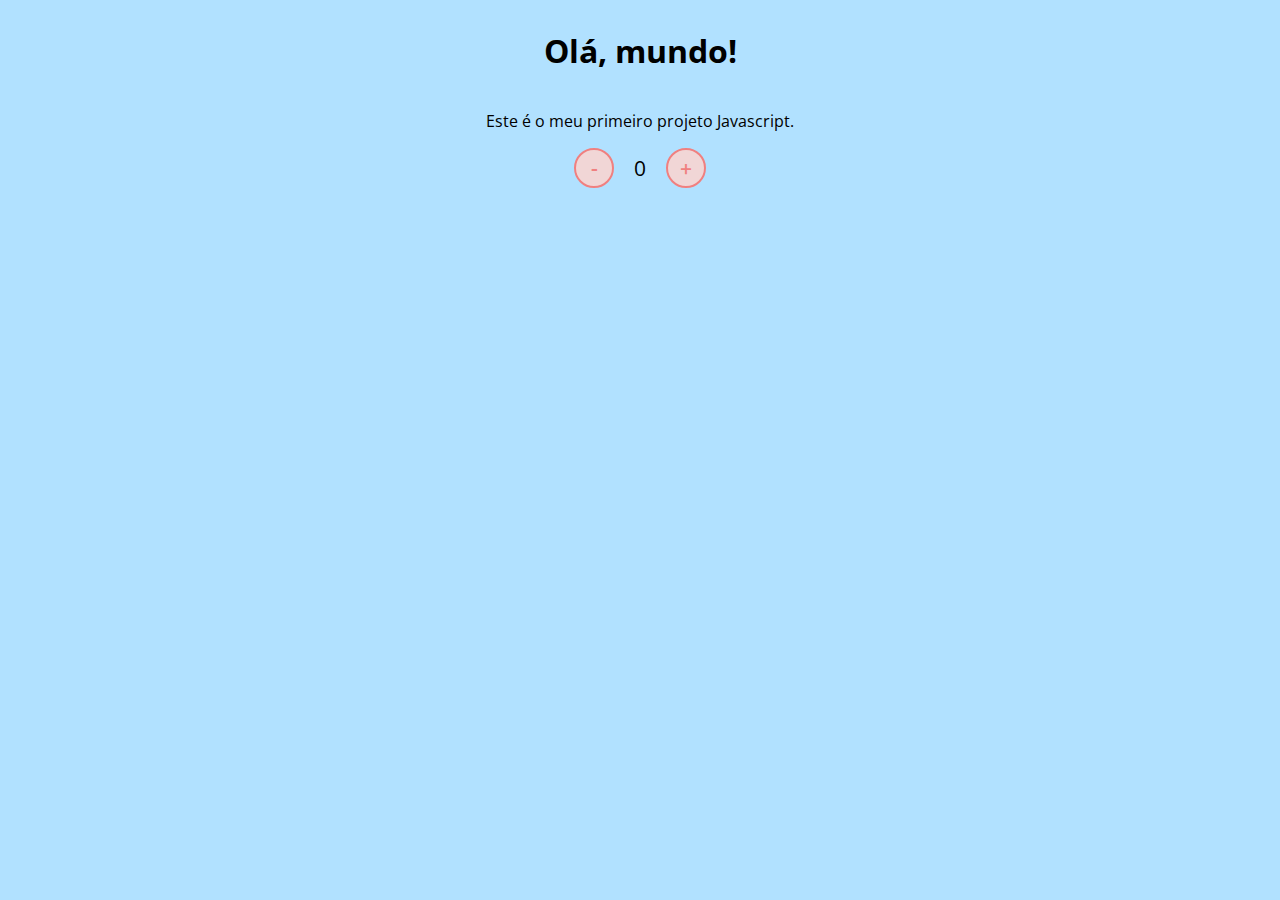
<file: Java code/index.html>
<!DOCTYPE html>
<html lang="en">
<head>
    <meta charset="UTF-8">
    <meta name="viewport" content="width=device-width, initial-scale=1.0">
    <link rel="stylesheet" href="assets/style.css" />
    <title>Contador</title>
</head>
<body>
    <h1>Olá, mundo!</h1>
    <p>Este é o meu primeiro projeto Javascript.</p>
    <div id="counter">
        <button name="subtrair" onclick="decrement()">-</button>
        <span id="currentNumber">0</span>
        <button name="adicionar" onclick="increment()">+</button>
    </div>
    <script src="assets/script.js"></script>
</body>
</html>
</file>
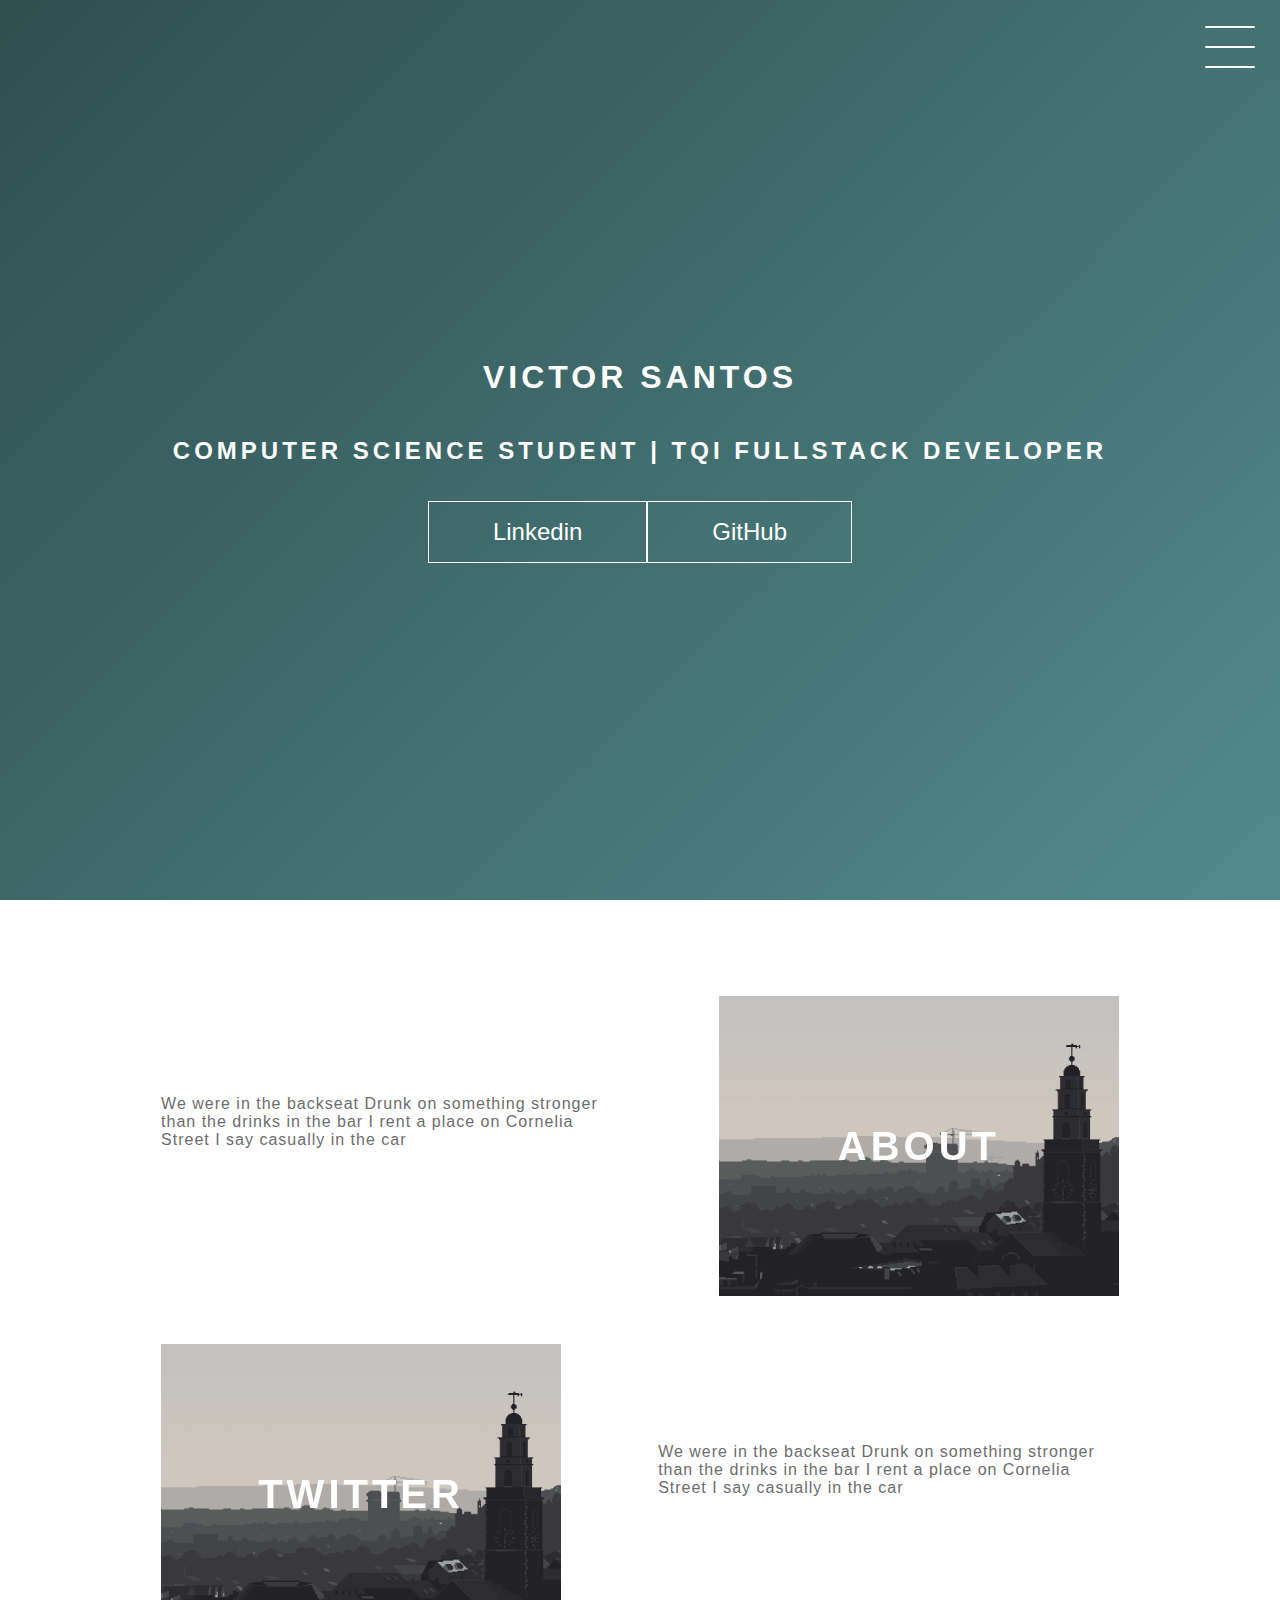
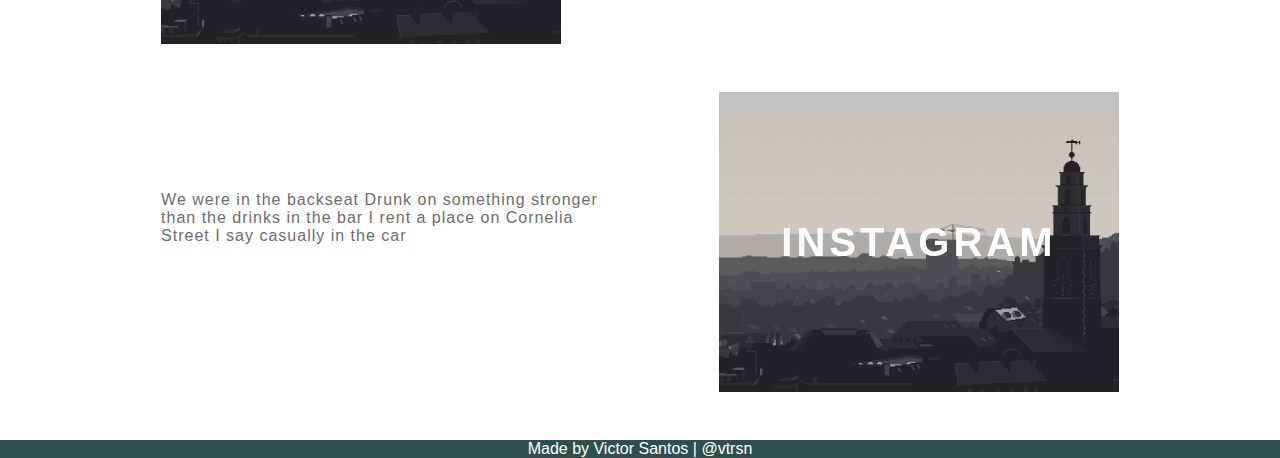
<file: Projeto Final/index.html>
<!DOCTYPE html>
<html lang="en">
<head>
        <meta charset="utf-8">
        <title>Document</title>
        <link rel="stylesheet" href="style.css">
        <meta name="viewport" content="width=device-width, initial-scale=1.0">
</head>
<body>
    <header class="header-wrapper">
        <div class="header">
            <div class="checkbox-container">
                <div class="checkbox-wrapper">
                    <input type="checkbox" id="toggle">
                    <label class="checkbox" for="toggle">
                        <div class="trace"></div>
                        <div class="trace"></div>
                        <div class="trace"></div>
                    </label>
                    <div class="menu"></div>
                    <nav class="menu-itens">
                        <ul>
                            <li>
                                <a href="#">Home</a>
                            </li>
                            <li>
                                <a href="#">About</a>
                            </li>
                            <li>
                                <a href="https://github.com/gobster74" target="_blank">Projects</a>
                            </li>
                        </ul>
                    </nav>
                </div>
            </div>        
        </div>
       <h1>Victor Santos</h1>
       <h2>Computer Science Student | TQI Fullstack Developer</h2> 
       <div class="social-media">
        <a href="https://www.linkedin.com/in/jo%C3%A3o-victor-santos-27383ab6" target ="_blank">Linkedin</a>
        <a href="https://github.com/gobster74" target="_blank">GitHub</a>
       </div>
    </header>
    <main class="container">
        <div class="card-container">
            <div class="card-text">
                We were in the backseat Drunk on something stronger than the drinks in the bar I rent a place on Cornelia Street I say casually in the car    
            </div>
            <div class="card">
                <div class="card-wrapper">
                    <h2>About</h2>
                    <p>Academic and Professional life</p>
                </div>
            </div>
        </div>
        <div class="card-container">
            <div class="card">
                <div class="card-wrapper">
                    <h2>Twitter</h2>
                    <p>Follow me on Twitter</p>
                </div>
            </div>
            <div class="card-text">
                We were in the backseat Drunk on something stronger than the drinks in the bar I rent a place on Cornelia Street I say casually in the car    
            </div>
        </div>
        <div class="card-container">
            <div class="card-text">
                We were in the backseat Drunk on something stronger than the drinks in the bar I rent a place on Cornelia Street I say casually in the car    
            </div>
            <div class="card">
                <div class="card-wrapper">
                    <h2>Instagram</h2>
                    <p>Follow me for travels and personal projects</p>
                </div>
            </div>
        </div>
    </main>
    <footer class="footer">
        Made by Victor Santos | @vtrsn
    </footer>
</body>
</html>
</file>
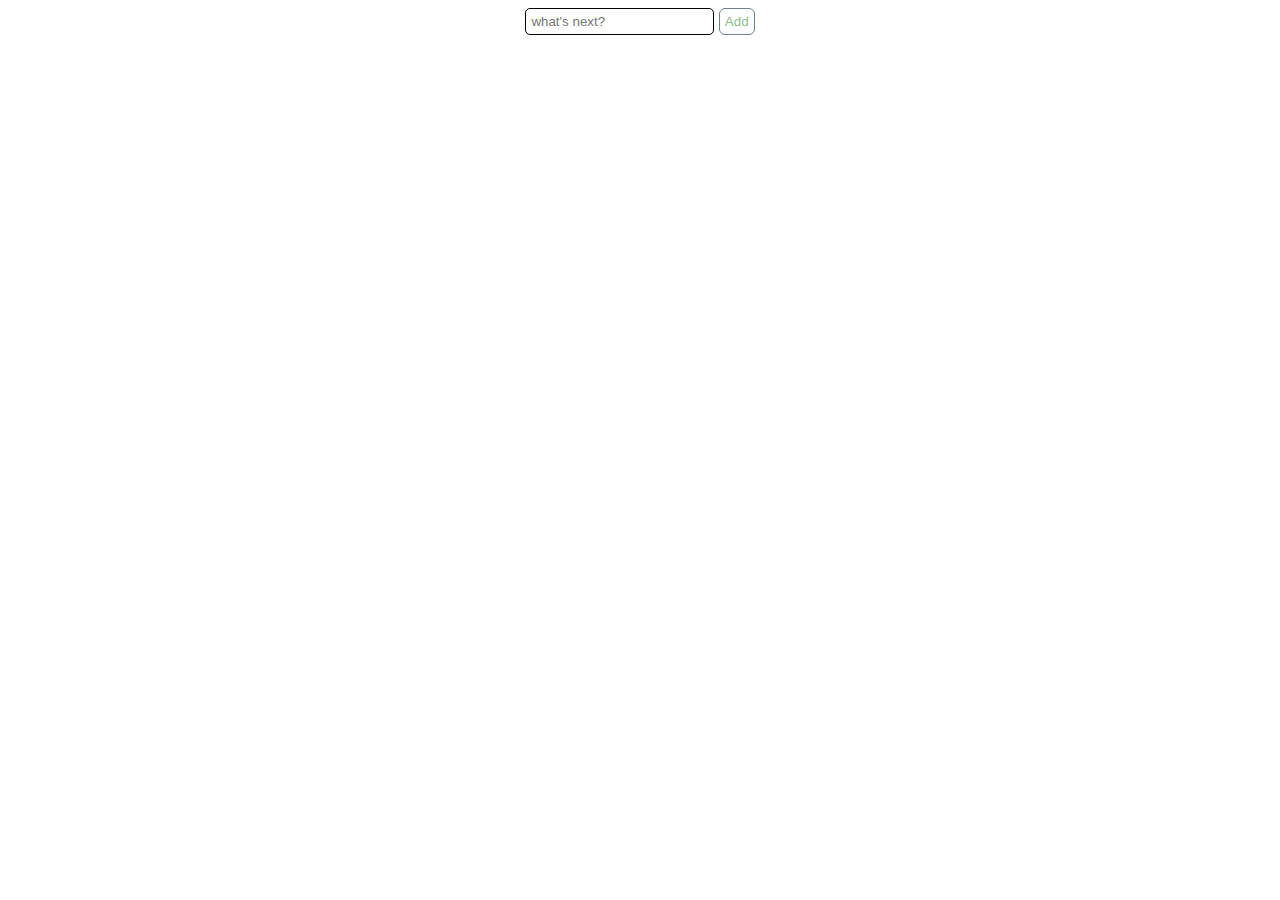
<file: Todolist/index.html>
<!DOCTYPE html>
<html lang="en">
<head>
    <meta charset="UTF-8">
    <meta name="viewport" content="width=device-width, initial-scale=1.0">
    <link rel="stylesheet" href="assets/styles.css" />
    <title>To-do List</title>
</head>
<body>
  <div id="list">
    <form id="task-form">
        <input id="task-input" name="tarefa" type="text" placeholder="what's next?"/>
        <button type="submit">Add</button>
    </form>
    <div id="tasks"></div>
</div>
  <script src="assets/reacts.js"></script>
</body>
</html>
</file>
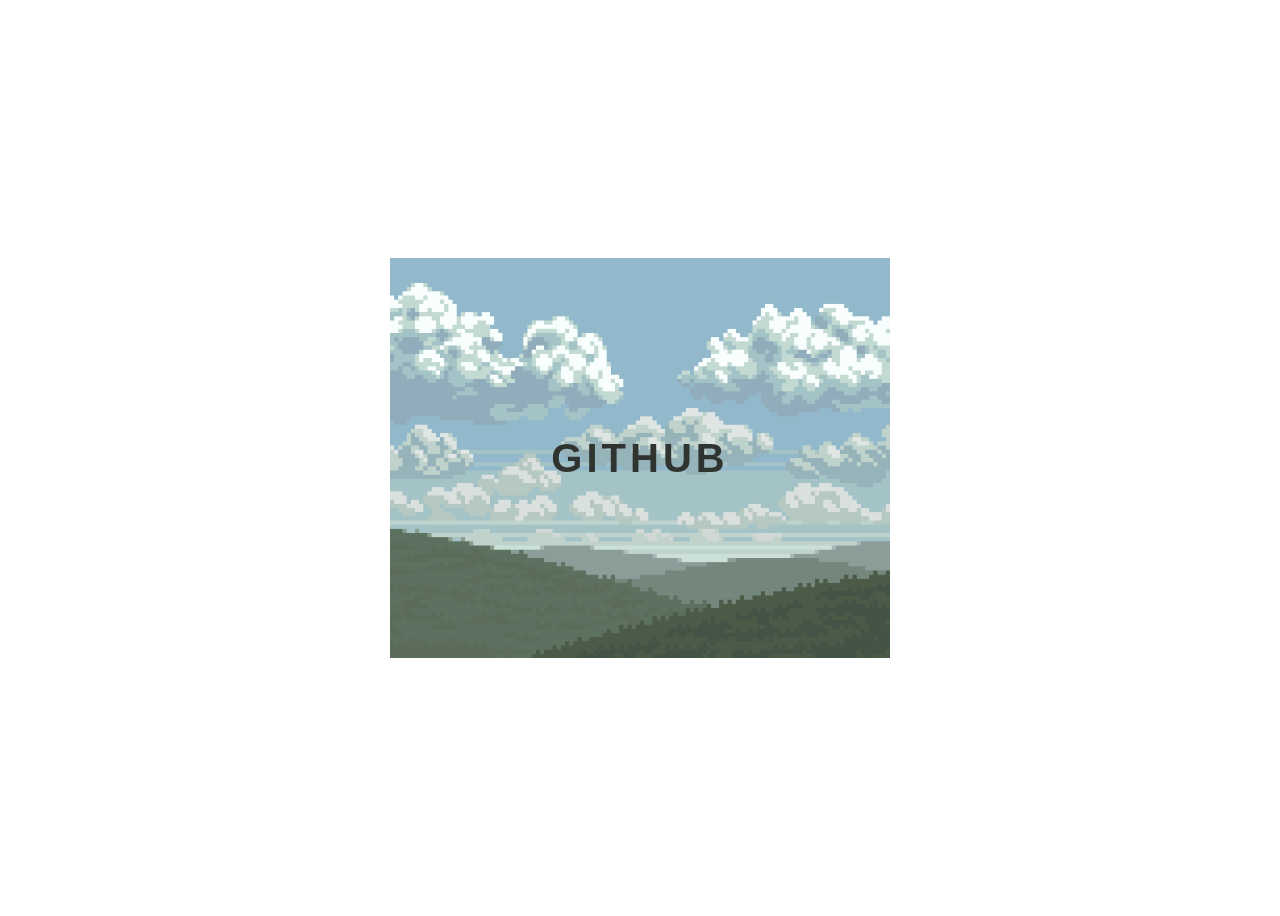
<file: Transitions 1/index.html>
<!DOCTYPE html>
<html lang="en">
<head>
        <meta charset="utf-8">
        <title>Document</title>
        <link rel="stylesheet" href="style.css">
        <meta name="viewport" content="width=device-width, initial-scale=1.0">
</head>
<body>
    <div class="container"> 
        <div class="card">
            <div class="card-wrapper">
                <h2>GitHub</h2>
                <p>Veja meus projetos</p>
            </div>
        </div>    
    </div>
</body>
</html>
</file>
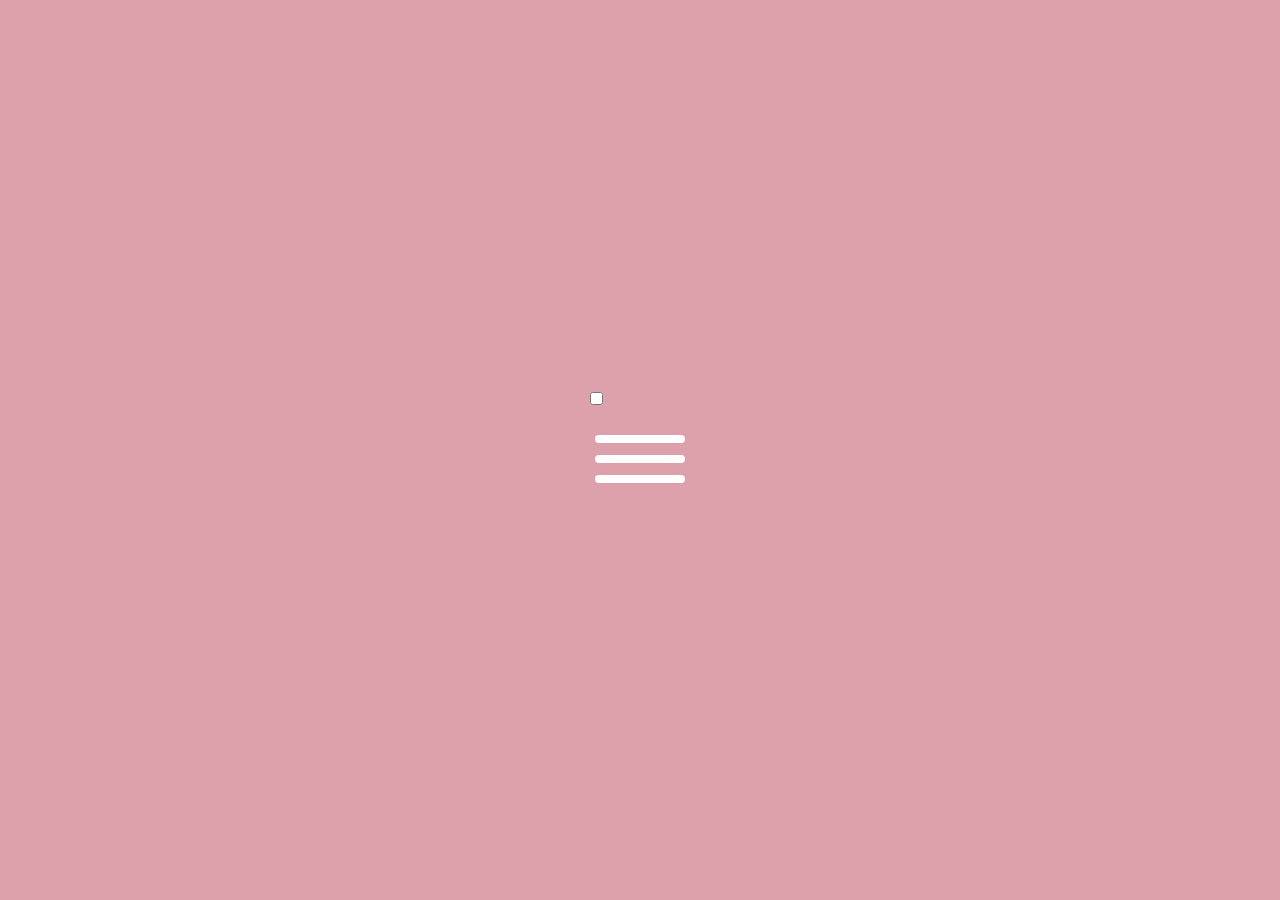
<file: Transitions 2/index.html>
<!DOCTYPE html>
<html lang="en">
<head>
        <meta charset="utf-8">
        <title>Document</title>
        <link rel="stylesheet" href="style.css">
        <meta name="viewport" content="width=device-width, initial-scale=1.0">
</head>
<body>
    <div class="wrapper">
        <div class="checkbox-wrapper">
            <input type="checkbox" id="toggle">
            <lable class="checkbox" for="toggle">
                <div class="trace"></div>
                <div class="trace"></div>
                <div class="trace"></div>
            </lable>
        </div>
    </div> 
</body>
</html>
</file>
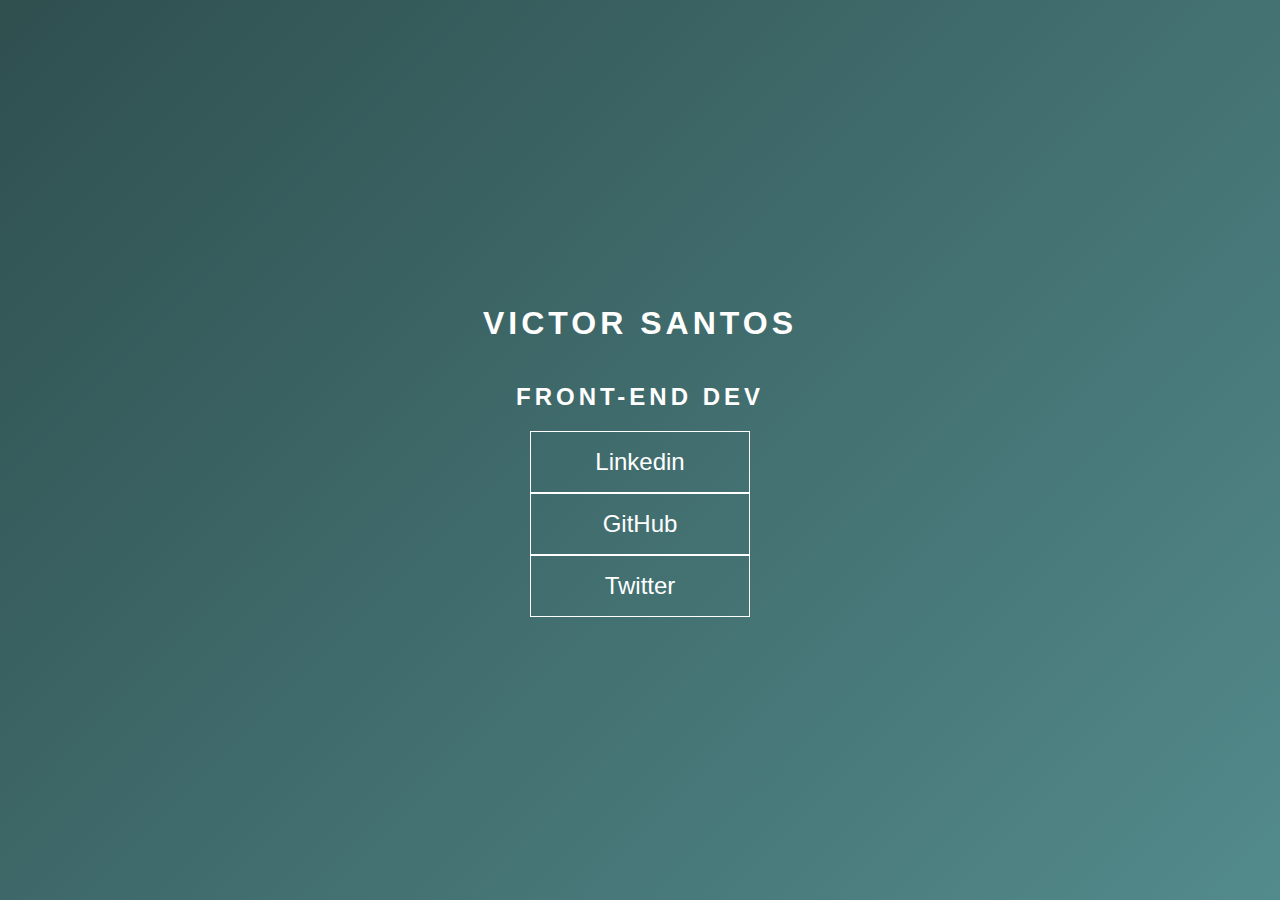
<file: Transitions 3/index.html>
<!DOCTYPE html>
<html lang="en">
<head>
        <meta charset="utf-8">
        <title>Document</title>
        <link rel="stylesheet" href="style.css">
        <meta name="viewport" content="width=device-width, initial-scale=1.0">
</head>
<body>
        <main class="wrapper">
                <h1>Victor Santos</h1>
                <h2>Front-End DEV</h2>
                <div class="Social-Media">
                        <a href="#">Linkedin</a>
                        <a href="#">GitHub</a>
                        <a href="#">Twitter</a>
                </div>

        </main>
  
</body>
</html>
</file>
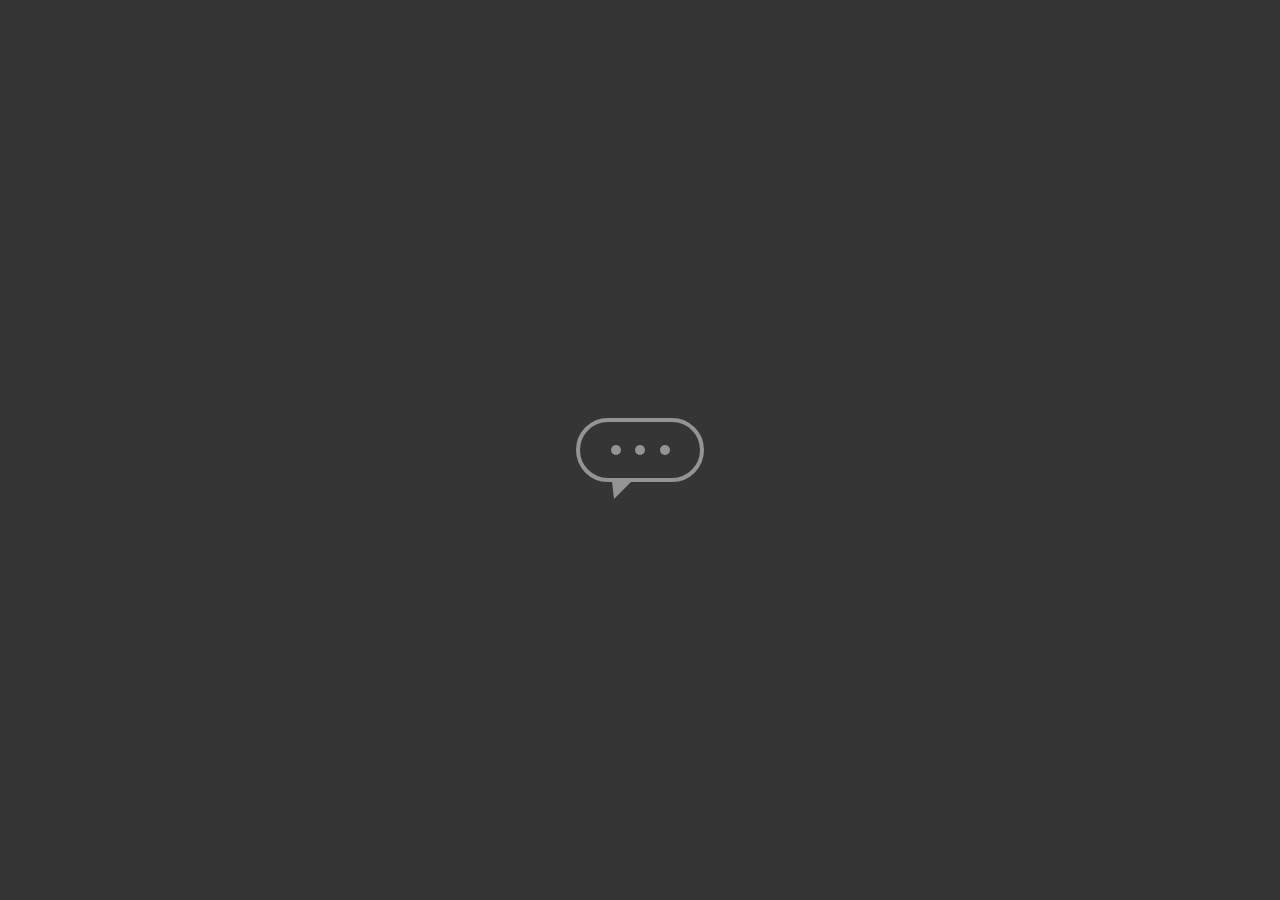
<file: Transitions 4/index.html>
<!DOCTYPE html>
<html lang="en">
<head>
        <meta charset="utf-8">
        <title>Document</title>
        <link rel="stylesheet" href="style.css">
        <meta name="viewport" content="width=device-width, initial-scale=1.0">
</head>
<body>
    <main class="wrapper">
        <div class="chatbot">
            <div class="chatbot__loading"></div>
            <div class="chatbot__loading"></div>
            <div class="chatbot__loading"></div>
        </div>
</body>
</html>
</file>
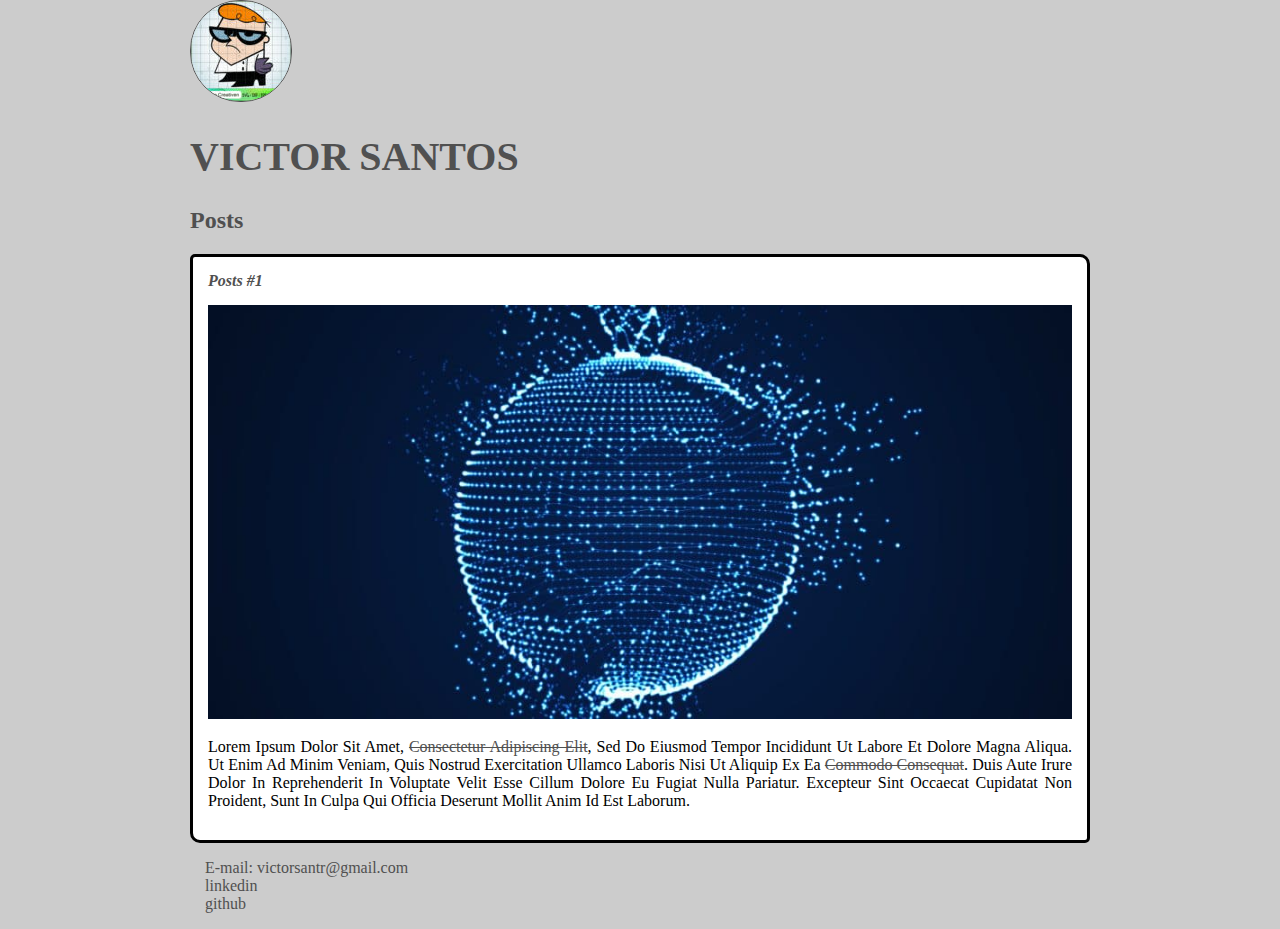
<file: website 1/Index - cópia.html>
<!DOCTYPE html>
<html>

<head>
    <meta charset="utf-8">
    <title> Victor Santos</title>
    <link rel="stylesheet" href="style.css">
</head>
<body>
    <header>
        <img src="109-copy-6-100x100.jpeg" alt="Ilustração" class="photo">
        <h1 id="title"> Victor Santos</h1>
    </header>
    <section>
        <header>
            <h2 class="subtitle">
                Posts
            </h2>
        </header>
        <article class="post">
            <header>
                <h3 class="post_title">Posts #1</h3>
                <img src="global-coding-standards-2-960x460.jpeg" alt="Coding" class="post_image">
             </header>
            <p class="post_content">
                Lorem ipsum dolor sit amet, <a href="https://www.linkedin.com/in/jo%C3%A3o-victor-santos-27383ab6/" target="_blank">consectetur adipiscing elit</a>, sed do eiusmod tempor incididunt ut labore et
                dolore magna aliqua. Ut enim ad minim veniam, quis nostrud exercitation ullamco laboris nisi ut aliquip
                ex ea <a href="mailto:victorsantr@gmail.com">commodo consequat</a>. Duis aute irure dolor in reprehenderit in voluptate velit esse cillum dolore eu
                fugiat nulla pariatur. Excepteur sint occaecat cupidatat non proident, sunt in culpa qui officia
                deserunt mollit anim id est laborum.
            </p>
        </article>
    </section>
    <footer>
        <ul class="contacts_list">
            <li>
            <a href="malito:victorsantr@gmail.com" target="_blank"> E-mail: victorsantr@gmail.com </a>
            </li>
            <li>
                <a href="https://www.linkedin.com/in/jo%C3%A3o-victor-santos-27383ab6" target ="_blank"> linkedin</a>
            </li>
            <li>
                <a href="https://github.com/gobster74" target="_blank" > github</a>
            </li>

        </ul>
    </footer>
</body>
</html>
</file>
<file: Java code/assets/style.css>
@import url('https://fonts.googleapis.com/css2?family=Open+Sans:wght@300;600&display=swap');

* {
    font-family: 'Open Sans', sans-serif;
}

body {
    display: flex;
    align-items: center;
    justify-content: center;
    flex-direction: column;
    background-color: rgb(177, 225, 255);
}

button {
    height: 40px;
    width: 40px;
    border-radius: 50%;
    border: 2px solid lightcoral;
    background-color: rgb(241, 214, 214);
    color: lightcoral;
    font-size: 16pt;
    font-weight: 600;
    text-align: center;
}

#counter {
    display: flex;
}

#currentNumber {
    display: flex;
    align-items: center;
    margin: 0 20px;
    font-size: 16pt;
}
</file>
<file: Projeto Final/style.css>
@import url('https://fonts.googleapis.com/css2?family=Poppins:wght@100&display=swap');

body {
    padding: 0;
    margin: 0;
    color: #ffffff;
    font-family: 'anatic sc', sans-serif;
}

/* HEADER */

.header-wrapper {
    height: 100vh;
    width: 100%;
    background: linear-gradient(-45deg, #8FBC8F, #778899, #5F9EA0, #2F4F4F);
    background-size: 400% 400%;
    display: flex;
    flex-direction: column;
    align-items: center;
    justify-content: center;
    position: relative;
    animation: backgroundTransition 8s ease-in-out infinite;
}

h1 {
    text-transform: uppercase;
    letter-spacing: 4px;
}

h2 {
    text-transform: uppercase;
    letter-spacing: 4px;
}

.social-media {
    margin-top: 1rem;
    display: flex;
}

.social-media a {
    text-decoration: none;
    color: #ffffff;
    font-size: 24px;
    padding: 1rem 4rem;
    border: 1px solid #ffffff;
    min-width: 4rem;
    display: flex;
    justify-content: center;
    align-items: center;
    transition: .5s cubic-bezier(0.55, 0.025, 0.675 0.97);
}

a:hover {
    color: #8FBC8F;
    background-color: #ffffff;
}

@keyframes backgroundTransition {
    0% {
        background-position: 0% 80%;
    }
    50% {
        background-position: 80% 100%;
    }
    100% {
        background-position: 0% 90%;
    }
}

/* MENU HAMBURGUER */

.checkbox-container {
    display: flex;
    justify-content: center;
    align-items: center;
}

.checkbox {
    height: 100px;
    width: 100px;
    position: absolute;
    top: 0;
    right: 0;
    display: flex;
    justify-content: center;
    cursor: pointer;
    z-index: 9999;
    transition: 400ms ease-in-out 0;
}

.checkbox .trace {
    width: 50px;
    height: 2px;
    background-color: #ffffff;
    position: absolute;
    border-radius: 4px;
    transition: 0.5s ease-in-out;
}

.checkbox .trace:nth-child(1) {
    top: 26px;
    transform: rotate(0);
}

.checkbox .trace:nth-child(2) {
    top: 46px;
    transform: rotate(0);
}

.checkbox .trace:nth-child(3) {
    top: 66px;
    transform: rotate(0);
}


#toggle {
   display: none;
}

/* MENU */

.menu {
    position: absolute;
    top: 28px;
    right: 30px;
    background: transparent;
    height: 40px;
    width: 40px;
    border-radius: 50%;
    box-shadow: 0px 0px 0px 0px #ffffff;
    z-index: -1;
    transition: 400ms ease-in-out 0s;
}

.menu-itens {
    position: fixed;
    top: 0;
    left: 0;
    width: 100%;
    height: 100vh;
    display: flex;
    justify-content: center;
    align-items: center;
    z-index: 2;
    opacity: 0;
    visibility: hidden;
    transition: 400ms ease-in-out 0s;
}

.menu-itens ul {
    list-style: none;
}

.menu-itens li a {
    margin: 10px 0;
    color: #2F4F4F;
    text-decoration: none;
    text-transform: uppercase;
    letter-spacing: 4px;
    font-size: 40px;
}

/* ANIMAÇÃO MENU */

#toggle:checked + .checkbox .trace:nth-child(1) {
    transform: rotate(45deg);
    background-color: #2F4F4F;
    top: 47px;
}

#toggle:checked + .checkbox .trace:nth-child(2) {
    transform: translateX(-100px);
    width: 30px;
    visibility: hidden;
    opacity: 0;
} 

#toggle:checked + .checkbox .trace:nth-child(3) {
    transform: rotate(-45deg);
    background-color: #2F4F4F;
    top: 48px;
} 

#toggle:checked + .checkbox {
    background-color: #ffffff;
}

#toggle:checked ~ .menu {
    box-shadow: 0px 0px 0px 100vmax #ffffff;
    z-index: 1;
}

#toggle:checked ~ .menu-itens {
    visibility: visible;
    opacity: 1;
}

/* HOME */

.container {
    width: 100%;
    height: auto;
    display: flex;
    flex-direction: column;
    justify-content: space-between;
    align-items: center;
    margin: 3rem 0;
}

.card-container {
    display: flex;
    align-items: center;
    justify-content: space-evenly;
    width: 90%;
}

.card {
    height: 300px;
    width: 400px;
    margin: 3rem 0 0;
    background-image: url(./9lZtCt.png);
    background-position: center;
    background-repeat: no-repeat;
    background-size: cover;
    display: flex;
    justify-content: center;
    align-items: center;
    filter: grayscale(0.5);
    color: #ffffff;
    cursor: pointer;
    transition: 0.3s;
}

.card-text {
    width: 40%;
    font-family: sans-serif;
    letter-spacing: 1px;
    color: rgb(109, 109, 109)
}

.card-wrapper {
    text-align: center;
    display: flex;
    flex-direction: column;
    justify-content: center;
    align-items: center;
    position: relative;
}

.card-wrapper::before {
    content: '';
    position: absolute;
    height: 100px;
    width: 100px;
    display: block;
    border: 1px solid #ffffff;
    opacity: 0;
    transition: 0.3s;
}

.card-wrapper h2 {
    font-size: 40px;
    text-transform: uppercase;
    letter-spacing: 4px;
    margin: 0;
    transition: 0.3s;
}

.card-wrapper p {
    font-size: 0;
    visibility: hidden;
    opacity: 0;
    font-weight: bold;
    text-transform: uppercase;
    transition: 0.3s;
}

.card:hover {
    filter: unset;
}

.card:hover > .card-wrapper::before {
    opacity: 1;
    width: 350px;
    height: 250px;
}

.card:hover > .card-wrapper p {
    font-size: 14px;
    opacity: 1;
    visibility: visible;
}

.footer {
    height: 100px;
    height: 100%;
    display: flex;
    justify-content: center;
    align-items: center;
    background-color: #2F4F4F;
}

@media (max-width: 800px) {
    .social-media {
        display: flex;
        flex-direction: column;    
    }
    .container {
        margin-top: 0;
    }
    .card-container {
        flex-direction: column;
    }
    .container .card-container:nth-last-child(1)
    .container .card-container:nth-last-child(3) {
        flex-direction: column-reverse;
    }
    .card {
        height: 250px;
        width: 250px;        
    }
    .card-text {
        width: 90%;
        margin-top: 2rem;
        text-align: center;
    }
    .card:hover > .card-wrapper::before {
        height: 190px;
        width: 190px;
    }
}
</file>
<file: Todolist/assets/styles.css>
@import url('https://fonts.googleapis.com/css2?family=Poppins:wght@100&display=swap');

* {
  font-family: "Open Sans", sans-serif;
}

body {
  display: flex;
  align-items: center;
  justify-content: center;
  flex-direction: column;
}

button {
  border: 1px solid #708090;
  border-radius: 6px;
  background-color: #ffffff;
  color: #8FBC8F;
  text-align: center;
  padding: 5px;
}

input[type="text"] {
  padding: 5px;
  border-radius: 5px;
  border: 1px solid black;
}

#tasks {
  display: flex;
  flex-direction: column;
  margin-top: 20px;
}

.task-item {
  display: flex;
  align-items: center;
  margin-bottom: 10px;
}

:checked + label {
  text-decoration: line-through;
  color: grey;
}
</file>
<file: Transitions 1/style.css>
body{
    font-family: sans-serif;
}

.container {
    width: 100%;
    height: 100vh;
    display: flex;
    justify-content: center;
    align-items: center;
}

.card {
    height: 400px;
    width: 500px;
    background-image: url("./Landscape.png");
    background-position: center;
    background-repeat: no-repeat;
    background-size: cover;
    display: flex;
    justify-content: center;
    align-items: center;
    filter: grayscale(0.5);
    color: rgb(45, 53, 45);
    cursor: pointer;
    transition: 0.3s;
}

.card-wrapper   {
    text-align: center;
    display: flex;
    flex-direction: column;
    justify-content: center;
    align-items: center;
    position: relative;
}

.card-wrapper::before {
    content: '';
    position: absolute;
    height: 100px;
    width: 100px; 
    display: black;
    border: 1px solid rgb(45, 53, 45);
    opacity: 0;
    transition: 0.3s;
}

.card-wrapper h2 {
    font-size: 40px;
    text-transform: uppercase;
    letter-spacing: 4px;
    margin: 0;
    transition: 0.3s;
}

.card-wrapper p {
    font-size: 0;
    visibility: hidden;
    opacity: 0;
    font-weight: bold;
    text-transform: uppercase;
    transition: 0.3s;
}

.card:hover {
    filter: unset;
}

.card:hover > .card-wrapper::before {
    height: 300px;
    width: 400px;
    opacity: 1;
}

.card:hover > .card-wrapper p {
    opacity: 1;
    visibility: visible;
    font-size: 14px;
}
</file>
<file: Transitions 2/style.css>
* {
    padding: 0;
    margin: 0;
    box-sizing: border-box;
}

.wrapper {
    background-color: rgb(221, 161, 171);
    width: 100%;
    height: 100vh;
    display: flex;
    justify-content: center;
    align-items: center;
}

.checkbox {
    height: 100px;
    width: 100px;
    display: flex;
    justify-content: center;
    position: relative;
    cursor: pointer;
}

.checkbox .trace {
    width: 90px;
    height: 8px;
    background-color: white;
    position: absolute;
    border-radius: 4px;
    transition: 0.5s ease-in-out;
}
.checkbox .trace:nth-child(1) {
    top: 26px;
    transform: rotate(0);
}

.checkbox .trace:nth-child(2) {
    top: 46px;
    transform: rotate(0);
}

.checkbox .trace:nth-child(3) {
    top: 66px;
    transform: rotate(0);
}

#toggle:checked + .checkbox .trace:nth-child(1) {
    transform: rotate(45deg);
    top: 47px;
}

#toggle:checked + .checkbox .trace:nth-child(2) {
   transform: translateX(-100px);
   width: 30px;
   visibility: hidden;
   opacity: 0;
}

#toggle:checked + .checkbox .trace:nth-child(3) {
    transform: rotate(-45deg);
    top: 48px;
}
</file>
<file: Transitions 3/style.css>
@import url('https://fonts.googleapis.com/css2?family=Poppins:wght@100&display=swap');

body {
    margin: 0;
    padding: 0;
    color: #ffffff;
    font-family: 'anatic sc', sans-serif;
}

.wrapper {
    height: 100vh;
    width: 100vw;
    background: linear-gradient(-45deg, #8FBC8F, #778899, #5F9EA0, #2F4F4F);
    background-size: 400% 400%;
    display: flex;
    flex-direction: column;
    justify-content: center;
    align-items: center;
    animation: backgroundtransition 8s ease-in-out infinite;
}

h1 {
    text-transform: uppercase;
    letter-spacing: 4px;
}
h2 {
    text-transform: uppercase;
    letter-spacing: 4px;
}

.social-media{
    margin-top: 1rem;
    display: flex;
}

a{
    text-decoration: none;
    color: #ffffff;
    font-size: 24px;
    padding: 1rem 4rem;
    border: 1px solid #ffffff;
    min-width: 4rem;
    display: flex;
    justify-content: center;
    align-items: center;
    transition: .5s cubic-bezier(0.55, 0.025, 0.0675, 0.97);
}

a:hover {
    color: #778899;
    background-color: #FFFAF0;
}

@keyframes backgroundtransition {
    0% {
        background-position: 0% 80%;
    }   
    50% {
        background-position: 80% 100%;
    }
    100% {
        background-position: 0% 90%;
    }
}
</file>
<file: Transitions 4/style.css>
body {
    margin: 0;
    padding: 0;
    font-family: sans-serif;
}

.wrapper {
    height: 100vh;
    width: 100vw;
    background-color: rgb(53, 53, 53);
    display: flex;
    justify-content: center;
    align-items: center;
}

.chatbot{
    height: 4rem;
    width: 8rem;
    border-radius: 36px;
    border: 4px solid #949494;
    padding: 0 1rem;
    box-sizing: border-box;
    display: flex;
    justify-content: space-evenly;
    align-items: center;
    position: relative;
    transform: translateY(0);
    animation: chatTranslate 2s ease-in-out infinite;
}

.chatbot::before {
    content: '';
    width: 0;
    height: 0;
    position: absolute;
    bottom: -1.3rem;
    left: 2rem;
    border-left: 2px solid transparent;
    border-right: 17px solid transparent;
    border-top: 17px solid #949494;
}

.chatbot__loading{
    height: 10px;
    width: 10px;
    border-radius: 50%;
    background-color: #949494;
    transform: scale(1);
}

.chatbot__loading:nth-child(1) {
    animation: pulse 1.5s ease-in-out infinite;
}
.chatbot__loading:nth-child(2) {
    animation: pulse 1.5s ease-in-out infinite;
    animation-delay: 0.2s;
}
.chatbot__loading:nth-child(3) {
    animation: pulse 1.5s ease-in-out infinite;
    animation-delay: 0.4s;
}

@keyframes pulse{
    0% {
        transform: scale(1);
    }
    50% {
        transform: scale(1.5);
    }
    100% {
        transform: scale(1);
    }
}

@keyframes chatTranslate {
    0% {
        transform: translateY(0);
    }
    50%{
        transform: translateY(15px);
    }
    100%{
        transform: translateY(0);
    }
}
</file>
<file: website 1/style.css>
body {
    background-color: #ccc;
    font-family: Verdana;
    max-width: 900px;
    margin: auto;
}

.photo {
    border: 1px solid #505050;
    border-radius: 50px;

}

#title, .subtitle, .post_title 
{   
    color: #505050;
}

#title {
    font-size: 40px;
    text-transform: uppercase;
}

.post {
    background-color: #fff;
    padding: 15px;
    border: 3px solid #000;
    margin-bottom:  15px;
    border-radius: 5px 10px;
}

.post_title {
    font-size: 16px;
    font-style: italic;
    margin: 0;
    margin-bottom: 15px;
}

.post_content {
    margin: 0;
    margin-bottom: 15px;
    text-transform: capitalize;
    text-align: justify;
}

.post_image {
    margin-bottom: 15px;
    width: 100%;
}

a {
    text-decoration: line-through;
    color: #505050;    
}

.contacts_list{
    list-style-type: none;
    padding-left: 15px;
}

.contacts_list li a {
    text-decoration: none;
}
</file>
